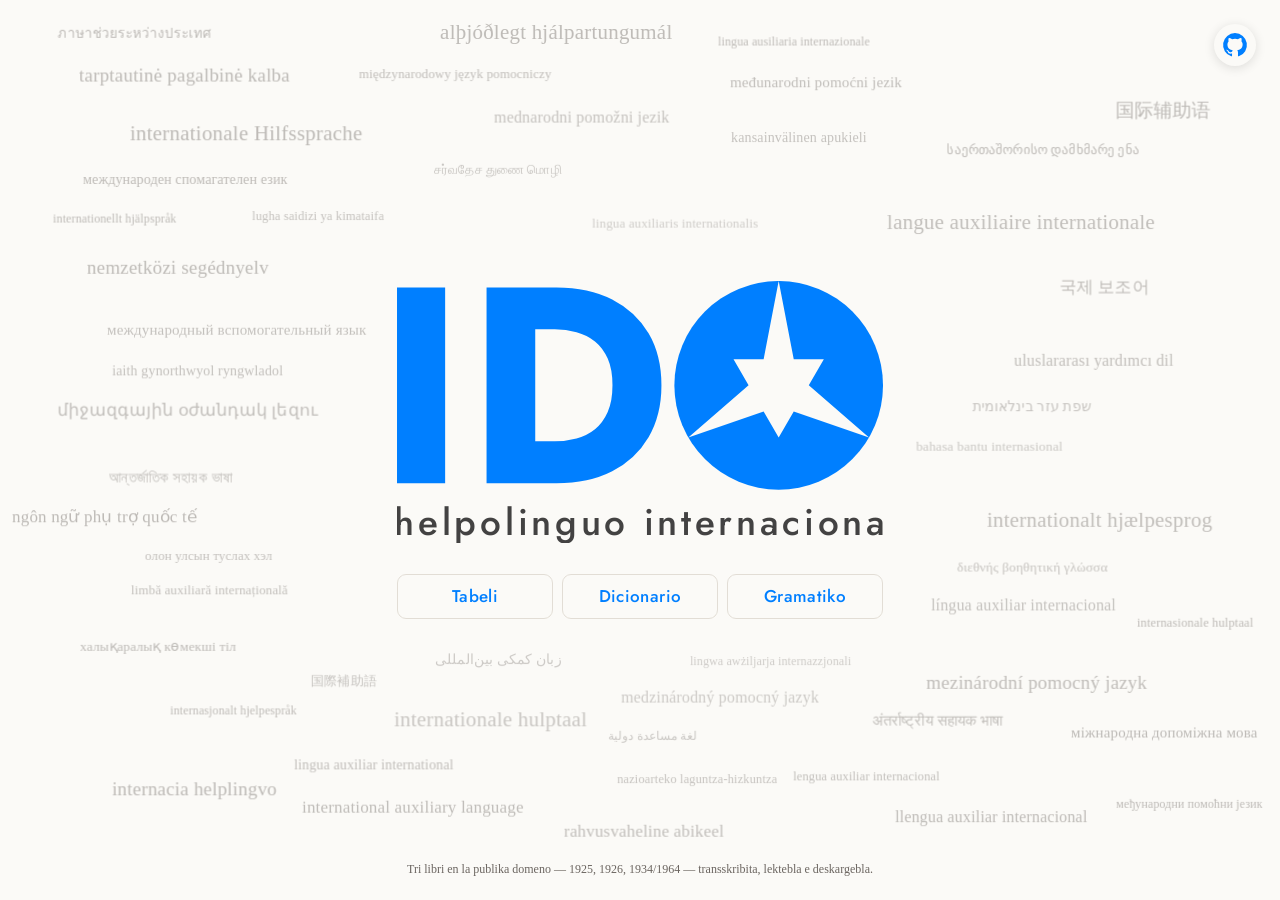
<file: index.html>
<!DOCTYPE html>
<html lang="io" class="intro">
<head>
<meta charset="utf-8">
<meta name="viewport" content="width=device-width,initial-scale=1,viewport-fit=cover">
<title>Ido — helpolinguo internaciona</title>
<meta name="description" content="Tri libri dil helpolinguo internaciona Ido, lektebla e deskargebla: la Delmas-Tabeli (1926), la Dicionario de la 10.000 radiki (1934/1964), la Kompleta Gramatiko Detaloza (1925).">
<link rel="icon" href="emblem.svg" type="image/svg+xml">
<link rel="apple-touch-icon" href="apple-touch-icon.png">

<!-- THE NAME. The title above is the one shown on the tab; the manifest and
     Apple's meta tag give the icon's name, which is shorter, because a name
     under an icon has room for two words at most. -->
<link rel="manifest" href="manifest.webmanifest">
<meta name="apple-mobile-web-app-title" content="Ido">
<meta name="apple-mobile-web-app-capable" content="yes">
<meta name="apple-mobile-web-app-status-bar-style" content="default">
<!-- THE STATUS BAR COLOUR. A browser keeps THE FIRST "theme-color" whose
     "media" matches. The unconditional one used to come first: it always
     matched, so the dark-theme one was never reached — hence a white bar in
     dark mode, in the Dock application. Both therefore now carry their own
     condition, and the light one comes first: a browser that ignored the
     "media" attribute would take that one, and light is the page's default. -->
<meta name="theme-color" media="(prefers-color-scheme:light)" content="#fbfaf7">
<meta name="theme-color" media="(prefers-color-scheme:dark)" content="#16161a">
<meta property="og:title" content="Ido — helpolinguo internaciona">
<meta property="og:description" content="Tri libri dil helpolinguo internaciona Ido: la Delmas-Tabeli, la Dicionario de la 10.000 radiki, la Kompleta Gramatiko Detaloza.">
<meta property="og:type" content="website">
<meta property="og:image" content="https://ido.help/og-image.png">
<meta property="og:url" content="https://ido.help/">

<!-- ===================================================================
     FOR THE MACHINES — what search engines and crawlers read.
     ===================================================================
     The "canonical" link fixes the reference address: the site also answers
     under its GitHub Pages hostname, and without this line an engine may
     treat the two as two sites and split between them whatever credit it
     grants to one.

     The link to /llms.txt announces the site map — where each text is, in
     what form, and AT WHAT WEIGHT. That last figure is the one that counts:
     it lets a reader choose before downloading.

     The JSON-LD block says what the site IS and what it holds: three books,
     their authors, their dates. An engine that understands it no longer has
     to guess from the prose. It carries two further things. THE FLAT FILES
     ARE DECLARED AS A DATASET, with the form of each: that is how a crawler
     finds the cheap versions without having read /llms.txt, and the
     description says in one line the thing models get wrong — the book is
     MONOLINGUAL, Ido defined in Ido. And a SearchAction gives the search in
     the form an engine reads; opensearch.xml, below, says the same to Safari
     alone, and the two name one address.

     THE WEIGHTS ARE NOT REPEATED HERE. This file is written by hand, and a
     figure written by hand goes stale the next time a book is rebuilt.
     /llms.txt is generated and measures them at every run, so the dataset
     points at it rather than restating it.

     The link to /opensearch.xml says THAT THE DOMAIN HAS A SEARCH, and at
     what address — /dicionario/?q=. Safari reads it on the first visit and
     files the site under Settings → Search → Manage Websites; macOS 26
     hands that list to Spotlight, where the site's name followed by Tab
     opens a field that searches the dictionary. It is declared here, on
     the home page, and nowhere else: Safari keeps ONE entry per domain,
     and the three books share this one.
     =================================================================== -->
<link rel="canonical" href="https://ido.help/">
<link rel="alternate" type="text/markdown" href="/llms.txt" title="Karto dil sito, por mashini">
<link rel="search" type="application/opensearchdescription+xml" href="/opensearch.xml" title="Ido">
<script type="application/ld+json">
{
 "@context": "https://schema.org",
 "@type": "WebSite",
 "name": "ido.help",
 "url": "https://ido.help/",
 "description": "Tri verki dil helpolinguo internaciona Ido, transskribita e serchebla, ofrata anke en formo lektebla da mashini.",
 "inLanguage": "io",
 "about": {
  "@type": "Language",
  "name": "Ido",
  "alternateName": "Linguo Internaciona di la Delegitaro"
 },
 "hasPart": [
  {
   "@type": "Book",
   "name": "Expliko-Libreto di la Delmas-Tabeli helpanta",
   "author": {
    "@type": "Person",
    "name": "J. Guignon"
   },
   "datePublished": "1926",
   "inLanguage": "io",
   "url": "https://ido.help/tabeli/"
  },
  {
   "@type": "Book",
   "name": "Dicionario de la 10.000 radiki di la linguo universala Ido",
   "author": {
    "@type": "Person",
    "name": "Marcelo Persiko (Marcel Pesch)"
   },
   "datePublished": "1934",
   "inLanguage": "io",
   "url": "https://ido.help/dicionario/"
  },
  {
   "@type": "Book",
   "name": "Kompleta Gramatiko Detaloza di la Linguo Internaciona Ido",
   "author": {
    "@type": "Person",
    "name": "L. de Beaufront"
   },
   "datePublished": "1925",
   "inLanguage": "io",
   "url": "https://ido.help/gramatiko/"
  },
  {
   "@type": "Dataset",
   "name": "Dicionario de la 10.000 radiki — machine-readable edition",
   "description": "The 9,473 articles as flat files. The dictionary is MONOLINGUAL: the headwords are Ido and so are the definitions. The languages named on an article are those the root is attested in, not translations of it.",
   "inLanguage": "io",
   "isAccessibleForFree": true,
   "license": "https://opensource.org/licenses/MIT",
   "url": "https://ido.help/llms.txt",
   "creator": {
    "@type": "Person",
    "name": "Marcelo Persiko (Marcel Pesch)"
   },
   "distribution": [
    {
     "@type": "DataDownload",
     "name": "vortlisto.md — headword and first sense, one line per article",
     "encodingFormat": "text/markdown",
     "contentUrl": "https://ido.help/dicionario/vortlisto.md"
    },
    {
     "@type": "DataDownload",
     "name": "dicionario.md — the complete articles",
     "encodingFormat": "text/markdown",
     "contentUrl": "https://ido.help/dicionario/dicionario.md"
    },
    {
     "@type": "DataDownload",
     "name": "dicionario.tsv — one line per article, tab-separated",
     "encodingFormat": "text/tab-separated-values",
     "contentUrl": "https://ido.help/dicionario/dicionario.tsv"
    },
    {
     "@type": "DataDownload",
     "name": "dicionario.json — the records, short keys",
     "encodingFormat": "application/json",
     "contentUrl": "https://ido.help/dicionario/dicionario.json"
    },
    {
     "@type": "DataDownload",
     "name": "dicionario.jsonl — one record per line, long keys",
     "encodingFormat": "application/x-ndjson",
     "contentUrl": "https://ido.help/dicionario/dicionario.jsonl"
    }
   ]
  }
 ],
 "license": "https://opensource.org/licenses/MIT",
 "isAccessibleForFree": true,
 "potentialAction": {
  "@type": "SearchAction",
  "target": {
   "@type": "EntryPoint",
   "urlTemplate": "https://ido.help/dicionario/?q={search_term_string}"
  },
  "query-input": "required name=search_term_string"
 }
}
</script>
<meta name="twitter:card" content="summary_large_image">

<link rel="preload" href="fonts/Jost-Medium.woff2" as="font" type="font/woff2" crossorigin>

<style>
/* =====================================================================
   THE DOOR PAGE — ido.help
   =====================================================================

   The page carries one thing only: the book's mark, its motto, and three
   doors. It DOES NOT SCROLL — not on a screen, not on a phone: everything
   is measured in viewport units (svh, vw) and bounded by "min()", so that
   the central block fits inside the SMALLEST height the browser can offer
   — the one where the address bar is deployed. It is "svh" and not "vh"
   that guarantees this on iOS.
   ===================================================================== */

/* --- The typefaces ----------------------------------------------------
   Jost* Bold and Medium, subset to the glyphs this page uses (5.7 kB each
   instead of 59). They are the ones on the Dicionario's cover: the free
   revival of Futura, under the SIL OFL — see fonts/OFL.txt. They are
   served by the site itself: no third-party request, hence no stall and
   no tracker. */
@font-face{font-family:Jost;font-style:normal;font-weight:500;font-display:swap;
 src:url(fonts/Jost-Medium.woff2) format("woff2")}
@font-face{font-family:Jost;font-style:normal;font-weight:700;font-display:swap;
 src:url(fonts/Jost-Bold.woff2) format("woff2")}

/* --- The colours ------------------------------------------------------
   The five tokens of the three reading pages (paper, ink, muted, rule)
   plus the book's AZURE, #007FFF — the colour named halfway between blue
   and cyan, the one on both boards and on the Dicionario's disc. In dark
   mode the azure lightens: laid on #16161a, #007FFF does not hold the
   contrast of small text. */
:root{
  /* The page paints itself in both themes: it may as well say so to the
     browser, which then matches its own surfaces — scrollbars, fields,
     and the chrome of the installed application. */
  color-scheme:light dark;

  --azure:#007FFF;
  --paper:#fbfaf7; --ink:#1a1a1a; --muted:#6b6560; --rule:#e2ddd5;
  --veil:rgba(0,127,255,.055);
}
@media (prefers-color-scheme:dark){:root{
  --azure:#4da3ff;
  --paper:#16161a; --ink:#e8e4de; --muted:#9a938c; --rule:#2c2c33;
  --veil:rgba(77,163,255,.07);
}}

*{box-sizing:border-box}
html,body{height:100%;margin:0;overflow:hidden;overscroll-behavior:none}
body{background:var(--paper);color:var(--ink);
 font:16px/1.55 "Iowan Old Style",Palatino,"Palatino Linotype",Georgia,serif;
 -webkit-text-size-adjust:100%}

/* The stage fills the whole viewport. "dvh" makes it follow the address
   bar as that retracts, so the block stays optically centred; the content
   itself is sized in "svh" and therefore fits the narrowest case. */
.stage{position:fixed;inset:0;height:100vh;height:100dvh;
 display:flex;flex-direction:column;align-items:center;justify-content:center;
 padding:16px;isolation:isolate}

/* =====================================================================
   1. THE SKY — "international auxiliary language" in sixty languages
   =====================================================================
   The words are placed by the script, never two overlapping, and none
   under the central block: the test is run on the REAL rectangles, which
   holds at any window size. They drift slowly, each at its own pace. The
   whole layer shifts a few pixels under the pointer — a parallax, not a
   movement. */
.sky{position:absolute;inset:0;z-index:0;pointer-events:none;overflow:hidden;
 transform:translate3d(var(--px,0px),var(--py,0px),0);
 transition:transform .6s cubic-bezier(.2,.7,.3,1)}
.word{position:absolute;white-space:nowrap;color:var(--muted);
 opacity:var(--op,.3);font-size:var(--sz,14px);letter-spacing:.01em;
 will-change:transform;transition:opacity .45s;
 animation:drift var(--dur,32s) ease-in-out var(--del,0s) infinite}
@keyframes drift{
  0%,100%{transform:translate(0,0)}
  25%{transform:translate(var(--dx),calc(var(--dy) * -1))}
  50%{transform:translate(calc(var(--dx) * -.6),var(--dy))}
  75%{transform:translate(var(--dx),calc(var(--dy) * .4))}
}
/* On a machine with a pointer, each word can be hovered and names its
   language. The layer therefore takes events back — but it alone: the
   central block sits above it (z-index), so the buttons stay reachable. */
@media (hover:hover) and (pointer:fine){
  .sky{pointer-events:auto}
  .word{cursor:help;transition:color .18s,opacity .45s}
  .word:hover{color:var(--azure);opacity:.95}
  .word::after{content:attr(data-lang);position:absolute;left:0;top:100%;
   font:600 10.5px/1.4 system-ui,sans-serif;letter-spacing:.08em;
   text-transform:uppercase;color:var(--azure);opacity:0;white-space:nowrap;
   transition:opacity .18s;pointer-events:none}
  .word:hover::after{opacity:.85}
}

/* HUSHED: a word the song's credits have to be read over — see the script.
   AFTER the hover block, and not before it: ":hover" weighs exactly what a
   second class does, and the later rule takes it. The word is out of reach
   as well as out of sight, so nothing can light it up again. */
.word.hushed{opacity:0;pointer-events:none}

/* =====================================================================
   2. THE MARK AND THE MOTTO
   =====================================================================
   A single measure governs the page: --width, the width of the logotype.
   The motto and the three doors align to it exactly. It is bounded by
   three values — the viewport width, its height, and an absolute maximum
   — and the smallest wins: the page therefore fits a phone held sideways
   as well as a large screen. */
.block{position:relative;z-index:2;
 --width:min(74vw,54svh,560px);
 width:var(--width);display:flex;flex-direction:column;align-items:center}
.mark{display:block;width:100%;margin:0;color:var(--azure);
 --star:var(--paper)}
.mark svg{display:block;width:100%;height:auto}
/* The star is invariant under a third of a turn: rotating it 120 degrees
   brings it back exactly onto itself. A click on the mark shows this.

   IT TURNS ABOUT THE CENTRE OF THE DISC, WHICH IS NOT THE CENTRE OF ITS
   OWN BOX. "center" put it there, and the rotation started 93 thousandths
   too high. The star's box is not centred on the disc because the figure
   is not: the long point at the top touches the circle, one radius from
   the centre, while the two long points at the bottom reach only half a
   radius down. The box is therefore 1.5 radii tall, and the centre of the
   disc falls one radius from the top — that is, at TWO THIRDS, exactly,
   not by approximation. Across the width the figure is symmetric, and the
   centre stays at one half. */
.mark .star{transform-box:fill-box;transform-origin:50% 66.6667%;
 transition:rotate 1s cubic-bezier(.34,1.2,.4,1),
            scale .5s cubic-bezier(.34,1.2,.4,1),opacity .35s}
.mark button{display:block;width:100%;padding:0;border:0;background:none;
 cursor:pointer;color:inherit;-webkit-tap-highlight-color:transparent}
.mark button:focus-visible{outline:2px solid var(--azure);outline-offset:6px;
 border-radius:4px}

/* --- THE O AS A PLAYER, BEHIND SEVEN CLICKS --------------------------
   Seven clicks on the mark inside seven seconds and the O stops being a
   letter: the star folds away, a ring takes the rim, and the disc becomes
   the play-and-pause button of one song — "La Skopo", Zamenhof's "La Vojo"
   in de Beaufront's Ido. The song done, the star comes back and turns
   again. The credits stand in the foot while it sounds.

   NO NEW COLOUR IS INTRODUCED. The ring and the two glyphs are the paper
   on the azure — which is exactly what the star already is: --star on
   currentColor. The track under the ring is that same paper at a quarter
   of its weight, the relation --rule bears to --ink on the page's own
   ground.

   THE RING IS NOT THE DOWNLOAD DISC'S PROPORTIONS, AND WAS. The corner
   opposite carries its ring at 20 of radius on a disc of 22, in a stroke
   of 2.4 — 91 and 11 hundredths of the radius. Transposed here that gave
   339 and 40 on a disc of 372.8, and a circumference of 2130.00: a
   satisfying number, and the wrong drawing. THE CORNER DISC CAN AFFORD A
   RING THAT CLOSE TO ITS EDGE BECAUSE IT IS DRAWN ON THE PAPER — what lies
   outside the ring there is the page. Here the disc is filled azure, so
   what lies outside is a BAND, and at 13.8 units it read as a halo, an
   accident of rendering rather than a figure.

   The ring came in to 313, where the band is 39.8 against a stroke of 40:
   the band is the ring's own weight, which is a rule and not a leftover.
   Its circumference, 2*pi*313, is 1966.50 to within half a hundredth, and
   that number is the unit of the dash offset, as 125.66 is on the corner.

   AND IT TURNS ABOUT THE DISC, WHICH IS NOT THE MIDDLE OF THE VIEWBOX.
   The quarter turn backwards — which starts the sweep at the top and sends
   it clockwise — is written as an SVG attribute, "rotate(-90 1438 350)",
   and not in CSS: "transform-origin:50% 50%" resolves against the viewBox,
   whose middle falls at x = 942.4, five hundred units to the left of the
   disc. The corner discs can afford the CSS form because their circle IS
   at the middle of their box. This one is not — the same trap the star's
   own origin fell into, one paragraph above. */
.player{opacity:0;transition:opacity .35s}
.mark.player-on .player{opacity:1}
.song-track,.song-progress{fill:none;stroke:var(--star,#fbfaf7);stroke-width:40}
.song-track{stroke-opacity:.26}
.song-progress{stroke-linecap:round;
 stroke-dasharray:1966.5;stroke-dashoffset:1966.5}

/* The two glyphs stand in one box, 270 across by 312 down — the pause
   centred on the disc, the triangle NOT: A TRIANGLE IS CENTRED ON ITS
   CENTROID, and its box is not. (2*1348 + 1618) / 3 = 1438 exactly, and
   (194 + 506 + 350) / 3 = 350. The triangle is equilateral to two tenths
   of a unit — 270 across for 312 of side — which is 6 hundredths of a
   pixel at the widest the mark is ever drawn. */
.g-play,.g-pause{fill:var(--star,#fbfaf7);opacity:0;scale:.55;
 transform-box:fill-box;transform-origin:center;
 transition:opacity .22s,scale .22s cubic-bezier(.34,1.2,.4,1)}
.mark.player-on .g-play{opacity:1;scale:1}
.mark.player-on.singing .g-play{opacity:0;scale:.55}
.mark.player-on.singing .g-pause{opacity:1;scale:1}
/* The star goes where the glyph comes from: it shrinks into the centre of
   the disc, about the same origin it turns about. */
.mark.player-on .star{opacity:0;scale:.25}

/* The motto is exactly as wide as the logotype: the text sits in an SVG of
   the same box, with "textLength", and it is the letter-spacing that
   stretches — not the letterforms. The agreement is therefore exact at any
   size, and does not depend on which font ended up loading. */
.motto{display:block;width:100%;margin:clamp(10px,1.8svh,20px) 0 0}
.motto svg{display:block;width:100%;height:auto}

/* =====================================================================
   3. THE THREE DOORS
   ===================================================================== */
.doors{display:flex;gap:9px;width:100%;margin-top:clamp(16px,3.4svh,34px)}
.door{flex:1 1 0;min-width:0;
 display:flex;align-items:center;justify-content:center;
 padding:clamp(9px,1.5svh,13px) 6px;
 border:1px solid var(--rule);border-radius:9px;background:var(--paper);
 color:var(--azure);text-decoration:none;
 font:500 clamp(13px,1.65vh + .8vw,17px)/1 Jost,system-ui,sans-serif;
 letter-spacing:.02em;white-space:nowrap;
 transition:background .16s,border-color .16s,color .16s,transform .16s}
.door:hover{background:var(--azure);border-color:var(--azure);color:var(--paper);
 transform:translateY(-2px)}
.door:active{transform:translateY(0)}
.door:focus-visible{outline:2px solid var(--azure);outline-offset:3px}
/* On a phone held upright, three words side by side become unreadable well
   before they run out of room: they then stack, still at the width of the
   logotype. */
@media (max-width:430px) and (orientation:portrait){
  .doors{flex-direction:column;gap:8px}
}

/* =====================================================================
   3b. THE WORDS, WHILE THEY ARE SUNG
   =====================================================================
   A window under the doors, and a reel of the whole poem behind it. The
   line being sung is at the middle, in the ink and in bold; the rest fall
   away from it — blurred and faded in proportion to their distance, which
   is what "--d" carries, set on each line by the script.

   THE PANEL IS OUT OF THE BLOCK'S FLOW. "position:absolute; top:100%" hangs
   it under the doors without adding a pixel to the block's height, so the
   mark stays exactly where it was and the page does not lurch when the song
   starts. The sky takes its reserve from the block's rectangle, which an
   absolutely placed child does not enter — the resting page is untouched.

   ITS HEIGHT IS MEASURED, NOT DECLARED. The room between the doors and the
   foot is 94 px at 320 by 568 and 359 px at 820 by 1180, and no pair of
   media queries recovers that from width and height: it is a subtraction,
   and the script does it. Below three lines' worth the panel stands down
   altogether and the credits go back to the foot, where they were. */
.lyrics{
  position:absolute; top:100%; left:0; right:0;
  height:var(--reel-h,0px); margin-top:var(--reel-gap,14px);
  overflow:hidden; pointer-events:none;
  opacity:0; transition:opacity .5s;
  /* The reel does not stop at an edge, it dissolves at one. */
  -webkit-mask-image:linear-gradient(transparent,#000 26%,#000 74%,transparent);
          mask-image:linear-gradient(transparent,#000 26%,#000 74%,transparent);
}
body.song-on .lyrics{opacity:1}
.reel{position:absolute; left:0; right:0; top:0;
  transition:transform .55s cubic-bezier(.3,.8,.3,1)}

/* THE LINE'S OWN DISTANCE FROM THE ONE BEING SUNG, and everything else
   follows from it in a calc: the blur grows by eight tenths of a pixel a
   step and stops at four, the opacity falls as 1/(1 + 1.7 d). A curve, and
   not a ladder of classes — one number changes per line. */
.line{
  margin:0; text-align:center; text-wrap:balance;
  font-size:var(--reel-fs,14px); line-height:1.6;
  color:var(--muted);
  filter:blur(calc(min(var(--d,3),4) * .8px));
  opacity:calc(1 / (1 + var(--d,3) * 1.7));
  transition:filter .45s, opacity .45s, color .45s;
}
/* BOLD MUST NOT RELAY THE LINE OUT. A line that wraps in two when it is set
   bold would push everything under it down by a line, and the reel would
   jump under a reader's eye at the very moment it is being read. Every line
   is therefore measured BOLD once — see the script — and keeps that height
   for good, in a "min-height" it never gives back. */
.reel.measuring .line{font-weight:700}
.line.now{color:var(--ink); font-weight:700; filter:none; opacity:1}
.line.stanza{margin-top:.8em}
.line.credit{font-size:.88em; font-style:italic}

/* =====================================================================
   4. THE FOOT
   ===================================================================== */
.foot{position:absolute;left:0;right:0;bottom:max(10px,env(safe-area-inset-bottom));
 z-index:2;text-align:center;color:var(--muted);font-size:12px;line-height:1.5;
 padding:0 16px}
@media (max-height:430px){.foot{display:none}}

/* THE FOOT SAYS TWO THINGS, NEVER BOTH: the three books at rest, and the
   song's credits while it sounds. The second is taken out of the flow and
   hung on the foot's own bottom edge — the foot being anchored there, the
   credits grow UPWARDS and the resting layout does not move by a pixel.

   IT IS LAID OUT ALL THE SAME. "visibility:hidden" and not "display:none",
   for two reasons. Hidden this way the credits are out of the accessible
   tree, which mere opacity would not do — hence the visibility is switched
   as well, at the END of the fade out and the START of the fade in. And
   they still have a rectangle, which is what the script asks them for, at
   the moment the player opens, to know which words of the sky it has to
   hush; see "hush" below.

   THE PADDING IS REPEATED HERE, AND HAS TO BE. It was left off on the
   ground that "an absolutely placed child is laid against the PADDING box
   of its containing block" — which is true, and says the opposite of what
   was drawn from it: the padding box CONTAINS the padding, so "left:0" is
   the foot's outer edge and not the inside of its 16 px. MEASURED, at
   320 px of window: the credits ran 46 to 274 where the foot's own line
   ran 62 to 258. */
.credits{position:absolute;left:0;right:0;bottom:0;padding:0 16px;
 opacity:0;visibility:hidden;transition:opacity .45s,visibility 0s .45s}
.foot-line{transition:opacity .45s}
/* "no-reel" AND NOT MERELY "song-on". The credits ride at the end of the
   reel now, the way a karaoke roll ends on them, and the foot keeps its
   own line while the poem is on screen. They come back to the foot only
   where the reel stood down for want of room — the script sets the class —
   so a small window loses the poem but never the attribution. */
body.song-on.no-reel .foot-line{opacity:0}
body.song-on.no-reel .credits{opacity:1;visibility:visible;transition:opacity .45s}
/* AND THE BOTTOM-LEFT CORNER IS TAKEN. The download disc sits 24 px from
   the left edge and is 38 px across below 560 px of width: it reaches 62
   px in, and it paints ABOVE the foot — z-index 12 against 2. MEASURED at
   320 px of window: the longest line, "Akompano por koro da Félicien Menu
   de Ménil", is 230 px and begins at 54. It is on the disc by 8 px.

   SMALLER TYPE WAS TRIED FIRST, AND DOES NOT REACH: at 11 px that line is
   211 px and still begins at 54.4. It had looked as though a point would
   do it, on a reading of 198.6 px — WHICH WAS THE WIDTH OF A LINE ALREADY
   WRAPPED by the narrower box it was measured in. A measurement of the
   remedy, taken for a measurement of the fault. No reading size clears the
   disc with the whole line.

   So the box is inset to where the disc ends, on both sides, and the text
   stays centred under a centred page. Below 354 px of window that line no
   longer fits and wraps in two — six lines instead of five, at 320. Above
   400 nothing is needed: the line is centred far enough right of the disc
   of its own accord. */
@media (max-width:400px){.credits{padding:0 62px}}

/* AND THERE IS A WINDOW TOO SHORT FOR THEM. Three lines more than the
   foot's own text is height taken out of a page that does not scroll, and
   on a narrow one the three doors are stacked as well. MEASURED, with the
   credits up: at 430 by 540 they reach to 15 px of the block, at 430 by
   500 to 1, and at 320 by 560 — where the long line has wrapped and they
   are six lines — to 2. They are dropped there, and the foot keeps its
   usual line: the song plays all the same, and the credits are in the
   page's source, in the README, and in the file's own tags. It is the rule
   that already hides the whole foot below 430 px of height, one notch
   earlier, and the second threshold is where the wrapping begins. */
@media (max-height:540px) and (max-width:430px){
  .credits{display:none}
  body.song-on .foot-line{opacity:1}
}
@media (max-height:580px) and (max-width:355px){
  .credits{display:none}
  body.song-on .foot-line{opacity:1}
}

/* =====================================================================
   THE TWO CORNER DISCS
   =====================================================================
   The page carries a global action in each of two opposite corners, and
   both wear the same disc: 42 px, 38 below 560 px of width, 24 px from
   both edges. It is the measure of the back button on the three books —
   see shared.css. The corner carries the same thing everywhere on the
   site, and the eye does not have to learn it twice.

   BOTTOM LEFT, the download. TOP RIGHT, the source code. Neither carries
   a word: the site addresses every language, and a label in Ido would say
   nothing to a reader who does not read Ido. The accessible names, and the
   labels that appear on hover, do stay in Ido — they are the interface,
   and the interface is in Ido throughout.
   ===================================================================== */
.corner{
  --margin:24px; --size:42px;
  position:fixed; z-index:12;
  width:var(--size); height:var(--size);
  padding:0; border:0; border-radius:50%;
  background:var(--paper);
  box-shadow:0 2px 11px rgba(0,0,0,.12);
  -webkit-tap-highlight-color:transparent;
  /* ITS OWN LAYER. WebKit does not reposition fixed elements continuously
     during scroll inertia. A 3D transform, even a null one, forces a
     composited layer the engine knows how to move separately. The hover
     transform must be 3D as well, or it undoes the promotion. */
  transform:translate3d(0,0,0);
  transition:box-shadow .16s, transform .16s;
}
.corner:hover{transform:translate3d(0,-2px,0);box-shadow:0 5px 16px rgba(0,0,0,.18)}
.corner:active{transform:translate3d(0,0,0)}
.corner:focus-visible{outline:2px solid var(--azure);outline-offset:5px}
@media (prefers-color-scheme:dark){
  .corner{box-shadow:0 2px 11px rgba(0,0,0,.5)}
  .corner:hover{box-shadow:0 5px 16px rgba(0,0,0,.62)}
}
@media (max-width:560px){.corner{--size:38px}}
.corner svg{display:block;width:100%;height:100%}

/* --- The download disc, bottom left ---------------------------------
   NO WORD, an icon and a ring that goes round during the fetch: an arrow,
   then a tick, then a bin. */
.download{
  left:max(var(--margin), env(safe-area-inset-left));
  bottom:max(var(--margin), env(safe-area-inset-bottom));
  top:calc(100svh - var(--size) - max(var(--margin), env(safe-area-inset-bottom)));
  cursor:pointer;
}
.download circle{fill:none;stroke-width:2.4}
.ring-track{stroke:var(--rule)}
/* The ring starts at the top and runs clockwise: hence the quarter turn
   backwards. Its circumference is 2*pi*20 = 125.66, and that number is the
   unit of the dash offset. */
.ring-progress{stroke:var(--azure);stroke-linecap:round;
  stroke-dasharray:125.66; stroke-dashoffset:125.66;
  transform:rotate(-90deg); transform-origin:50% 50%;
  transition:stroke-dashoffset .3s ease-out}
.glyph path{fill:none;stroke:var(--muted);stroke-width:2;
  stroke-linecap:round;stroke-linejoin:round;transition:stroke .16s}
.download:hover .glyph path{stroke:var(--azure)}
/* Only one of the three glyphs shows at a time. */
.g-check,.g-bin{display:none}
.download.ready .g-arrow{display:none}
.download.ready .g-check{display:block}
.download.ready .glyph path{stroke:var(--azure)}
.download.ready .ring-progress{stroke-dashoffset:0}
.download.confirming .g-arrow,.download.confirming .g-check{display:none}
.download.confirming .g-bin{display:block}
.download.confirming .glyph path{stroke:var(--warn,#b4552d)}
.download.confirming .ring-progress{stroke:var(--warn,#b4552d)}

/* The count, to the right of the disc and only during the fetch: "23 MB"
   reads everywhere, which a sentence does not. */
.count{position:absolute; left:calc(var(--size) + 11px); top:50%;
  transform:translateY(-50%); white-space:nowrap;
  font:600 12px/1 system-ui,sans-serif; letter-spacing:.03em;
  color:var(--muted); opacity:0; pointer-events:none; transition:opacity .2s}
.download.running .count{opacity:1}
@media (max-width:380px){.count{display:none}}

/* --- The source disc, top right -------------------------------------
   The same disc, in the opposite corner. THE FLOURISH IS A RHYME: on
   hover, a thin azure ring draws itself all the way round, clockwise, in
   exactly the stroke of the progress ring on the download disc opposite.
   The one corner measures a fetch, the other merely answers a glance —
   but the eye recognises the same gesture, and the two corners read as
   one pair rather than as two ornaments.

   The mark itself is GitHub's own octicon, laid in the site's azure at the
   centre of the same 44-unit box, so that ring and mark share a
   coordinate system and no number has to be repeated. */
.source{
  right:max(var(--margin), env(safe-area-inset-right));
  top:max(var(--margin), env(safe-area-inset-top));
  color:var(--azure);
}
.source .octicon{fill:currentColor}
.source .halo{
  fill:none; stroke:var(--azure); stroke-width:2.4; stroke-linecap:round;
  /* Same circumference as the progress ring — 2*pi*20 — and the same
     quarter turn backwards, so that the sweep starts at the top. */
  stroke-dasharray:125.66; stroke-dashoffset:125.66;
  transform:rotate(-90deg); transform-origin:50% 50%;
  transition:stroke-dashoffset .55s cubic-bezier(.3,.8,.3,1);
}
.source:hover .halo,
.source:focus-visible .halo{stroke-dashoffset:0}
/* The label, on hover only, and only where there is a real pointer. It is
   the twin of the one on the back button of the three books — same type,
   same azure ground — but hung on the other side. */
@media (hover:hover) and (pointer:fine){
  .source::after{
    content:"Kodexo";
    position:absolute; right:calc(var(--size) + 10px); top:50%;
    transform:translateY(-50%) translateX(6px);
    font:600 12px/1 system-ui,sans-serif; letter-spacing:.06em;
    color:var(--paper); background:var(--azure);
    padding:6px 9px; border-radius:6px;
    opacity:0; pointer-events:none; white-space:nowrap;
    transition:opacity .16s, transform .16s;
  }
  .source:hover::after{opacity:1; transform:translateY(-50%) translateX(0)}
  /* THE LABEL MUST NOT COUNT IN THE LINK'S NAME. The link is already named
     in Ido by its aria-label; the browser appends the pseudo-element's
     content, and the name became "La kodexo … Kodexo". The
     "content / alt-text" syntax gives the pseudo-element an empty
     alternative: it is seen, it is no longer spoken. It sits under a guard,
     because a browser that does not know the syntax would drop the whole
     declaration — and the label would not appear at all. */
  @supports (content:"a" / "b"){
    .source::after{content:"Kodexo" / ""}
  }
}

/* =====================================================================
   5. THE ENTRANCE — the wheel arrives, and lays down the letters
   =====================================================================
   On load, only the disc is visible at first: it comes in from the left,
   ROLLING, and the two letters are drawn as it passes them. Then the
   motto, the doors and the foot rise by one notch.

   THE DISTANCE IS NOT CHOSEN BY EYE. A rolling wheel turns through an
   angle proportional to the distance covered: a 120-degree turn is exactly
   one radius times 2*pi/3, that is 780.76 thousandths of an em. The
   journey is TWO such turns — 1561.52 — which has two happy consequences:

     1. the star being invariant under a third of a turn, it arrives in its
        canonical position with no correction whatsoever;
     2. at the start, the right edge of the disc falls at 249.3, and the
        ink of the I ends at 246: the disc covers the I exactly, no more
        and no less.

   The roll is therefore true, not mimed — and it is the same figure that a
   click then turns, by a third of a turn in its turn. */

/* The disc overflows the drawing's box while it comes in; the viewport
   crops it, since the stage does not scroll. */
.intro .mark svg{overflow:visible}

.intro .o-group{
  /* The group's box IS the disc's — the star is inscribed in it — so its
     middle is the centre of the disc, and it is about that centre that the
     wheel turns. */
  transform-box:fill-box; transform-origin:center;
  animation:roll 1.55s cubic-bezier(.42,.02,.22,1) both;
}
@keyframes roll{
  from{transform:translateX(-1561.52px) rotate(-240deg)}
  to  {transform:translateX(0) rotate(0deg)}
}

/* THE LETTERS ARE NOT ANIMATED: A CURTAIN UNCOVERS THEM. They were at
   first each clipped by their own animation, with their own delay — and
   the vertical cut came away from the disc, which had already rolled
   further. One saw the edge of the animation instead of seeing the wheel
   lay the letters down.

   The curtain is a rectangle the colour of the paper, laid OVER the
   letters and UNDER the disc, whose left edge follows the centre of the
   disc exactly: same duration, same delay, same easing curve, and a
   translation that is the SAME function of time. The two can therefore no
   longer fall out of step — this is not a setting, it is an identity.

   AND THE CUT IS INVISIBLE, because the disc is taller than the letters:
   its diameter is 745.6 against 700 of cap height. At the top of the
   capitals, where the disc is narrowest, it still extends 128.3
   thousandths either side of its centre. The curtain's edge, which passes
   through that centre, is therefore covered over the whole height at which
   it is painted.

   The curtain is confined to the box of the letters' ink: it erases itself
   as soon as it leaves that box, at the end of the roll as at rest. */
.intro .curtain{animation:sweep 1.55s cubic-bezier(.42,.02,.22,1) both}
@keyframes sweep{
  from{transform:translateX(-1561.52px)}
  to  {transform:translateX(0)}
}
.curtain{fill:var(--paper)}

/* The rest of the page rises by one notch, once the mark is laid down. */
.intro .motto{animation:rise .55s ease-out 1.02s both}
.intro .doors{animation:rise .55s ease-out 1.16s both}
.intro .foot {animation:rise .55s ease-out 1.30s both}
.intro .download{animation:fade-in .55s ease-out 1.42s both}
.intro .source  {animation:fade-in .55s ease-out 1.42s both}
@keyframes rise{from{opacity:0; transform:translateY(8px)} to{opacity:1; transform:none}}

/* The sky rises on its own, more slowly: it must not compete with the
   wheel for attention. Only its opacity is animated — its transform is
   already spoken for by the parallax. */
.intro .sky{animation:fade-in 1.2s ease-out .55s both}
@keyframes fade-in{from{opacity:0} to{opacity:1}}

@media (prefers-reduced-motion:reduce){
  .word{animation:none}
  /* The whole entrance falls away: the page paints itself in its final
     state. */
  .intro .o-group,.intro .curtain,.intro .motto,
  .intro .doors,.intro .foot,.intro .sky,
  .intro .download,.intro .source{animation:none}
  .source .halo{transition:none}
  .sky{transition:none}
  .mark .star{transition:none}
  .door{transition:background .16s,color .16s}
  /* The player appears and goes without ceremony. THE RING IS NOT TOUCHED:
     it is not an ornament but the reading of where the song has got to,
     and a reader who has asked for less movement has not asked for less
     information. */
  .player,.g-play,.g-pause,.foot-line,.credits{transition:none}
  /* The reel still follows the song — WHERE THE WORDS ARE IS NOT AN
     ORNAMENT — but it arrives instead of travelling, and the focus changes
     without a fade. */
  .lyrics,.reel,.line{transition:none}
}
</style>
</head>
<body>

<div class="stage">
  <div class="sky" id="sky" aria-hidden="true"></div>

  <div class="block">
    <h1 class="mark">
      <button type="button" id="spin" aria-label="Ido">
        <svg viewBox="74 -22.79 1736.76 745.57" role="img" aria-hidden="true" focusable="false">
          <defs>
          <!-- The box of the two letters' ink — x from 74 to 1019, y from 0
               to 700 — WIDENED BY THREE THOUSANDTHS on all four sides.
               Without that margin the curtain's edge fell exactly on the
               letters' edge, and the two antialiasings did not quite
               overlap: a one-pixel azure line was left on the baseline. The
               curtain being the colour of the paper, its own edges are
               invisible.
               The margin compromises nothing: at y = -3 as at y = 703, the
               disc still extends 119.9 thousandths either side of its
               centre, and so always covers the curtain's edge.
               The curtain is confined here, and disappears of itself when
               it leaves — at the end of the roll, and at rest. -->
          <clipPath id="letter-box" clipPathUnits="userSpaceOnUse">
            <rect x="71" y="-3" width="951" height="706"/>
          </clipPath>
          </defs>
          <g transform="translate(0,700) scale(1,-1)" fill="currentColor">
          <path class="letter letter-I" transform="translate(0,0)" d="M74.0 700.0V0.0H246.0V700.0Z"/>
          <path class="letter letter-D" transform="translate(320,0)" d="M74.0 700.0V0.0H248.0V700.0ZM324.0 0.0Q439.0 0.0 523.0 43.0Q607.0 86.0 653.0 164.5Q699.0 243.0 699.0 350.0Q699.0 458.0 653.0 536.0Q607.0 614.0 523.0 657.0Q439.0 700.0 324.0 700.0H186.0V550.0H318.0Q358.0 550.0 395.5 540.0Q433.0 530.0 461.5 507.0Q490.0 484.0 507.0 445.5Q524.0 407.0 524.0 350.0Q524.0 293.0 507.0 254.5Q490.0 216.0 461.5 193.0Q433.0 170.0 395.5 160.0Q358.0 150.0 318.0 150.0H186.0V0.0Z"/>
          </g>
          <g clip-path="url(#letter-box)">
            <rect class="curtain" x="1438" y="-3" width="1500" height="706"/>
          </g>
          <g class="o-group">
          <circle cx="1438.0" cy="350.0" r="372.8" fill="currentColor"/>
          <polygon class="star" points="1438.0,-22.8 1384.2,256.8 1276.6,256.8 1330.4,350.0 1115.1,536.4 1384.2,443.2 1438.0,536.4 1491.8,443.2 1760.8,536.4 1545.6,350.0 1599.4,256.8 1491.8,256.8" fill="var(--star,#fbfaf7)"/>
          <!-- THE PLAYER, BEHIND SEVEN CLICKS. Drawn always, shown never,
               until the seventh click inside seven seconds; see the style
               above for the numbers, and the script below for the count.

               EVERYTHING HERE IS INSCRIBED IN THE DISC, and that is not a
               nicety: the entrance rolls this group about the middle of
               its own box, which is the disc's box only for as long as
               nothing sticks out of the disc. The ring's geometry is a
               circle of 313 — the stroke, which reaches 333, does not
               count towards a fill box — and the two glyphs reach 206 at
               their furthest corner, against the 372.8 of the rim. -->
          <g class="player">
            <circle class="song-track" cx="1438.0" cy="350.0" r="313"/>
            <circle class="song-progress" id="song-ring" cx="1438.0" cy="350.0" r="313"
                    transform="rotate(-90 1438 350)"/>
            <polygon class="g-play" points="1348,194 1348,506 1618,350"/>
            <g class="g-pause">
              <rect x="1303" y="194" width="96" height="312"/>
              <rect x="1477" y="194" width="96" height="312"/>
            </g>
          </g>
          </g>
        </svg>
      </button>
    </h1>

    <p class="motto">
      <svg viewBox="0 32 1736.76 132" role="img" aria-label="helpolinguo internaciona">
        <text x="-9.11" y="135" textLength="1753.39" lengthAdjust="spacing"
              font-family="Jost, system-ui, sans-serif" font-weight="500"
              font-size="132" fill="var(--ink)" opacity=".82"
              aria-hidden="true">helpolinguo internaciona</text>
      </svg>
    </p>

    <nav class="doors" aria-label="La tri libri">
      <a class="door" href="/tabeli/">Tabeli</a>
      <a class="door" href="/dicionario/">Dicionario</a>
      <a class="door" href="/gramatiko/">Gramatiko</a>
    </nav>

    <!-- THE WORDS, WHILE THEY ARE SUNG. The whole poem stands in the page,
         in order, and the panel is a WINDOW ON IT: the reel is moved so the
         line being sung sits at the middle, and the rest are put out of
         focus in proportion to their distance from it. Nothing is written
         or removed as the song runs, and there is no live region — a reader
         who cannot see the focus, or does not want it, has the poem here
         all the same, which is why this is real text and carries no
         "aria-hidden".

         "data-t" IS THE SECOND AT WHICH EACH LINE BEGINS, and it is the
         weakest number on this page. WHAT IT WILL NOT GIVE UP IS WHICH LINE
         IS WHICH: the accompaniment is a CHOIR, so the lead is neither the
         only harmonic thing nor the only thing in the centre of the image,
         and every reading that separates a voice from a band fails on a
         voice inside a choir. See § 15 of docs/journal.md for what was
         tried.

         THESE ARE TAPPED, NOT ESTIMATED. Every one of the 32 sung lines
         was struck by hand against the recording with tools/tap.html, which
         is why no two gaps here are the same: they run from 4.02 s to
         5.54 s, and a poem in a strict metre is still not sung in one.
         THREE SEEDINGS BEFORE THIS WERE ESTIMATES AND ALL THREE WERE WRONG
         — evenly spaced with no break; a 6.40 s interlude after every
         stanza; then one break of 11.0 s in the middle. The last of those
         had the shape right and every boundary about FIVE SECONDS LATE:

             the singing starts        27.1 estimated, 23.22 tapped
             the break begins         108.2 estimated, ~103.5 tapped
             the break ends           119.2 estimated, 114.48 tapped
             the singing ends         200.5 estimated, ~198.9 tapped

         The lag is the measurement's own: a two-second smoothing window and
         a run-length threshold both delay the moment a quiet stretch is
         declared to have begun, and the error is largest where the quiet
         starts and smallest where it ends. See § 16 of docs/journal.md.

         WHAT THE ESTIMATE HAD RIGHT was the shape — one break, in the
         middle, and none between the other stanzas. Tapped, it is 16.02 s
         from the last line of the second stanza to the first of the third,
         against 4.02 s and 5.14 s for the gaps either side of it.

         THE FIVE CREDITS ARE NOT TAPPED. They were skipped in the tapping,
         so the tool carried the average rate on past the end of the file
         and put the last one at 221.00 s IN A SONG THAT STOPS AT 216.40 —
         a line that could never be reached. They are placed in the tag
         instead, between the last word sung and the end. tools/tap.html
         will not do that again; it now clamps to the duration and says so.

         THE PANEL HANGS BELOW THE BLOCK AND IS OUT OF ITS FLOW —
         "position:absolute; top:100%" — so the mark, the motto and the
         doors do not move by a pixel when the song starts, and the sky,
         which reserves its room from the block's rectangle, does not see it
         at all. -->
    <div class="lyrics" id="lyrics">
      <div class="reel" id="reel">
        <p class="line" data-t="23.22">Tra densa tenebro, lumizas nin stelo</p>
        <p class="line" data-t="28.55">Ad olqua konstante ni fidas.</p>
        <p class="line" data-t="34.09">Per lua brilado en nigra cielo,</p>
        <p class="line" data-t="39.15">La skopon montrata ni vidas.</p>
        <p class="line" data-t="44.6">E nule ni timas la nokto-fantomi,</p>
        <p class="line" data-t="49.71">La stroki dil fato, la moki dil homi,</p>
        <p class="line" data-t="54.62">Nam rekta, sentrompa, justege trasita,</p>
        <p class="line" data-t="59.86">La voyo da ni selektita.</p>
        <p class="line stanza" data-t="65.31">Ni semas obstine, nultempe tedesas,</p>
        <p class="line" data-t="70.3">Al tempi futura pensante,</p>
        <p class="line" data-t="75.73">Mil grani perisas, dek mili perdesas;</p>
        <p class="line" data-t="80.41">Ni plugas e semas konstante.</p>
        <p class="line" data-t="85.23">&laquo;&#8239;Ha finez!&#8239;&raquo; klamachas la homi kun moko</p>
        <p class="line" data-t="89.54">&laquo;&#8239;No, durez, avancez!&#8239;&raquo; adjuras nin voko;</p>
        <p class="line" data-t="94.44">La nevi per benedikado vi pagos,</p>
        <p class="line" data-t="98.46">Se kun persevero vi agos.</p>
        <p class="line stanza" data-t="114.48">Dum longa sukusi dil vintro-tempesti,</p>
        <p class="line" data-t="119.62">Ul branchi frapita ruptesas.</p>
        <p class="line" data-t="125.13">L&rsquo;arboro ne mortis, e balde nov testi</p>
        <p class="line" data-t="130.14">Pri lua vigoro trovesas.</p>
        <p class="line" data-t="135.68">Certege permanos la brav idistaro:</p>
        <p class="line" data-t="140.58">Lun ya ne faligos mult enemikaro.</p>
        <p class="line" data-t="145.96">Plenfide lu marchas, ardore flamoza,</p>
        <p class="line" data-t="150.97">Al skopo brilante lumoza.</p>
        <p class="line stanza" data-t="156.44">Kuraje, persiste, ne deviacante,</p>
        <p class="line" data-t="161.68">Ni sequez la voyo montrita!</p>
        <p class="line" data-t="167">Mem singla guteti, sencese falante,</p>
        <p class="line" data-t="172.34">Perforas la petro granita.</p>
        <p class="line" data-t="177.75">L&rsquo;espero, l&rsquo;obstino e la konstanteso,</p>
        <p class="line" data-t="182.75">Yen bela tri forci, di qui l&rsquo;efikado,</p>
        <p class="line" data-t="188.12">Tra multa labori e persekuteso,</p>
        <p class="line" data-t="193.53">Nin duktos a la triumfado.</p>
        <p class="line credit" data-t="199">Poemo &laquo;&#8239;La Vojo&#8239;&raquo; da L. L. Zamenhof</p>
        <p class="line credit" data-t="202.4">Tradukuro &laquo;&#8239;La Skopo&#8239;&raquo; da L. de Beaufront</p>
        <p class="line credit" data-t="205.8">Melodio da Ren&eacute; Deshays</p>
        <p class="line credit" data-t="209.2">Akompano por koro da F&eacute;licien Menu de M&eacute;nil</p>
        <p class="line credit" data-t="212.6">Enrejistruro da Lucas Costa, per SUNO</p>
      </div>
    </div>
  </div>

  <p class="foot">
    <span class="foot-line">
      Tri libri en la publika domeno &mdash; 1925, 1926, 1934/1964 &mdash;
      transskribita, lektebla e deskargebla.
    </span>
    <!-- The credits of the song behind the seven clicks. They stand in
         the foot's place while it sounds, and they are in Ido, like
         everything on this page a visitor can read. -->
    <span class="credits">
      Poemo &laquo;&#8239;La Vojo&#8239;&raquo; da L. L. Zamenhof<br>
      Tradukuro &laquo;&#8239;La Skopo&#8239;&raquo; da L. de Beaufront<br>
      Melodio da Ren&eacute; Deshays<br>
      Akompano por koro da F&eacute;licien Menu de M&eacute;nil<br>
      Enrejistruro da Lucas Costa, per SUNO
    </span>
  </p>

  <!-- THE DOWNLOAD DISC. On the door page it occupies the place the back
       button occupies on the three books: same corner, same size, same
       inset — the corner carries "the global action", which is going back
       when reading, and downloading when standing at the door.
       No word: an icon, and a ring that goes round. -->
  <button type="button" class="corner download" id="download" hidden
          aria-label="Deskargar la tota sitio por senreta lekto">
    <svg viewBox="0 0 44 44" aria-hidden="true" focusable="false">
      <circle class="ring-track" cx="22" cy="22" r="20"/>
      <circle class="ring-progress" id="ring" cx="22" cy="22" r="20"/>
      <g class="glyph">
        <path class="g-arrow" d="M22 13v13m-5.5-5.5L22 26l5.5-5.5M13.5 31h17"/>
        <path class="g-check" d="M14.5 22.5l5.5 5.5 9.5-11"/>
        <path class="g-bin" d="M15.5 17.5h13M18 17.5l.8 13h6.4l.8-13M19.5 14.5h5"/>
      </g>
    </svg>
    <span class="count" id="count" aria-hidden="true"></span>
  </button>

  <!-- THE SOURCE DISC. The corner opposite the download, and the same
       disc: the site is made of four repositories, and this is where they
       are. The mark is GitHub's own octicon, on a 16-unit box; the group
       carries it to the middle of the 44-unit box the ring lives in —
       25 units wide, so (44 - 25) / 2 = 9.5 of inset and 25/16 of scale.
       Nothing here is measured by eye. -->
  <a class="corner source" id="source"
     href="https://github.com/helpolinguo/helpolinguo.github.io"
     rel="noopener" aria-label="La kodexo dil sito, en GitHub">
    <svg viewBox="0 0 44 44" aria-hidden="true" focusable="false">
      <circle class="halo" cx="22" cy="22" r="20"/>
      <g class="octicon" transform="translate(9.5,9.5) scale(1.5625)">
        <path d="M8 0a8 8 0 0 0-2.53 15.59c.4.07.55-.17.55-.38l-.01-1.49c-2.01.37-2.53-.49-2.69-.94-.09-.23-.48-.94-.82-1.13-.28-.15-.68-.52-.01-.53.63-.01 1.08.58 1.23.82.72 1.21 1.87.87 2.33.66.07-.52.28-.87.51-1.07-1.78-.2-3.64-.89-3.64-3.95 0-.87.31-1.59.82-2.15-.08-.2-.36-1.02.08-2.12 0 0 .67-.21 2.2.82a7.4 7.4 0 0 1 4 0c1.53-1.04 2.2-.82 2.2-.82.44 1.1.16 1.92.08 2.12.51.56.82 1.27.82 2.15 0 3.07-1.87 3.75-3.65 3.95.29.25.54.73.54 1.48l-.01 2.19c0 .21.15.46.55.38A8 8 0 0 0 8 0Z"/>
      </g>
    </svg>
  </a>

  <!-- THE SONG, BEHIND THE SEVEN CLICKS.
       "preload=none" is the whole of its politeness: 4.9 MB that nobody
       who never finds the egg ever fetches, and that nobody who does
       fetches before the seventh click.

       THE "?v=" IS THE FILE'S SIZE IN BYTES, the site's convention for an
       immutable address — the Tabeli's languages and plates carry it. Two
       consequences here. The address changes if ever the recording does,
       so no reader is served a stale copy; and the service worker, which
       refetches everything it holds when the connection comes back, skips
       any address bearing a "?v=" — without which every reconnection would
       have cost this file again.

       IT IS NOT IN THE OFFLINE PLAN either: the download disc fetches the
       shell and the three books, and an easter egg is not worth 4.9 MB to
       a reader who is taking the site on a train. Played once online, the
       worker keeps it like any other asset; erased with the rest. -->
  <audio id="song" preload="none" src="audio/la-skopo.mp3?v=4898576"></audio>
</div>

<script>
/* =====================================================================
   THE SKY
   =====================================================================
   "International auxiliary language", in the national languages. The order
   deliberately alternates families and scripts: when the window is small,
   only the first words find a place, and that beginning has to be varied
   already.
   ===================================================================== */
const WORDS = [
 ["Français","fr","langue auxiliaire internationale"],
 ["Русский","ru","международный вспомогательный язык"],
 ["日本語","ja","国際補助語"],
 ["English","en","international auxiliary language"],
 ["العربية","ar","لغة مساعدة دولية"],
 ["Suomi","fi","kansainvälinen apukieli"],
 ["中文","zh","国际辅助语"],
 ["Español","es","lengua auxiliar internacional"],
 ["Türkçe","tr","uluslararası yardımcı dil"],
 ["Ελληνικά","el","διεθνής βοηθητική γλώσσα"],
 ["Deutsch","de","internationale Hilfssprache"],
 ["हिन्दी","hi","अंतर्राष्ट्रीय सहायक भाषा"],
 ["Polski","pl","międzynarodowy język pomocniczy"],
 ["한국어","ko","국제 보조어"],
 ["Italiano","it","lingua ausiliaria internazionale"],
 ["עברית","he","שפת עזר בינלאומית"],
 ["Magyar","hu","nemzetközi segédnyelv"],
 ["Kiswahili","sw","lugha saidizi ya kimataifa"],
 ["Português","pt","língua auxiliar internacional"],
 ["ไทย","th","ภาษาช่วยระหว่างประเทศ"],
 ["Nederlands","nl","internationale hulptaal"],
 ["Українська","uk","міжнародна допоміжна мова"],
 ["Latina","la","lingua auxiliaris internationalis"],
 ["Tiếng Việt","vi","ngôn ngữ phụ trợ quốc tế"],
 ["Svenska","sv","internationellt hjälpspråk"],
 ["فارسی","fa","زبان کمکی بین‌المللی"],
 ["Čeština","cs","mezinárodní pomocný jazyk"],
 ["ქართული","ka","საერთაშორისო დამხმარე ენა"],
 ["Català","ca","llengua auxiliar internacional"],
 ["Bahasa Indonesia","id","bahasa bantu internasional"],
 ["Dansk","da","internationalt hjælpesprog"],
 ["বাংলা","bn","আন্তর্জাতিক সহায়ক ভাষা"],
 ["Română","ro","limbă auxiliară internațională"],
 ["Հայերեն","hy","միջազգային օժանդակ լեզու"],
 ["Norsk","no","internasjonalt hjelpespråk"],
 ["Български","bg","международен спомагателен език"],
 ["Esperanto","eo","internacia helplingvo"],
 ["தமிழ்","ta","சர்வதேச துணை மொழி"],
 ["Slovenčina","sk","medzinárodný pomocný jazyk"],
 ["Қазақ","kk","халықаралық көмекші тіл"],
 ["Íslenska","is","alþjóðlegt hjálpartungumál"],
 ["Hrvatski","hr","međunarodni pomoćni jezik"],
 ["Монгол","mn","олон улсын туслах хэл"],
 ["Eesti","et","rahvusvaheline abikeel"],
 ["Српски","sr","међународни помоћни језик"],
 ["Interlingua","ia","lingua auxiliar international"],
 ["Lietuvių","lt","tarptautinė pagalbinė kalba"],
 ["Afrikaans","af","internasionale hulptaal"],
 ["Slovenščina","sl","mednarodni pomožni jezik"],
 ["Oʻzbek","uz","xalqaro yordamchi til"],
 ["Latviešu","lv","starptautiskā palīgvaloda"],
 ["Shqip","sq","gjuhë ndihmëse ndërkombëtare"],
 ["Gaeilge","ga","teanga chúnta idirnáisiúnta"],
 ["Bahasa Melayu","ms","bahasa bantuan antarabangsa"],
 ["Malti","mt","lingwa awżiljarja internazzjonali"],
 ["Cymraeg","cy","iaith gynorthwyol ryngwladol"],
 ["Galego","gl","lingua auxiliar internacional"],
 ["Euskara","eu","nazioarteko laguntza-hizkuntza"],
 ["Filipino","fil","pandaigdigang wikang pantulong"]
];

/* A PSEUDO-random draw, but from a fixed seed: the layout is the same on
   every visit for a given window. It was tuned by eye; true randomness
   would redo it on every load, and sometimes redo it worse. */
function seeded(a){return function(){a|=0;a=a+0x6D2B79F5|0;
  let t=Math.imul(a^a>>>15,1|a);t=t+Math.imul(t^t>>>7,61|t)^t;
  return((t^t>>>14)>>>0)/4294967296}}

const sky=document.getElementById('sky');
const block=document.querySelector('.block');
let placed=[];

function sow(){
  sky.textContent='';
  const W=sky.clientWidth, H=sky.clientHeight;
  if(!W||!H) return;

  const b=block.getBoundingClientRect();
  const f=document.querySelector('.foot').getBoundingClientRect();
  const keepOut=[];

  /* Type size follows the window: the sizes of a large screen would give
     three words and nothing else on a phone. */
  const scale=Math.min(1,W/1040)*(H<560?.86:1);
  const SIZES=[21,15,13,17,12,14,19,12.5,16,13.5];
  const rand=seeded(0x1D0);
  placed=[];

  /* On a small window the central block eats two thirds of the room:
     without loosening the gaps and multiplying the attempts, only six or
     seven words would be left, and the sky would be empty. */
  const narrow=W<560;
  const MARGIN=narrow?12:26, GAP=narrow?8:13,
        TRIES=narrow?260:110, MIN_SIZE=narrow?9.5:10.5;

  /* The central block, widened: nothing comes near it. */
  keepOut.push({x:b.left-MARGIN,y:b.top-MARGIN,w:b.width+2*MARGIN,h:b.height+2*MARGIN});
  if(f.height) keepOut.push({x:f.left,y:f.top-12,w:f.width,h:f.height+16});

  /* The two corner discs, and the room their labels take beside them —
     120 px to the right for the download count, and as much to the left
     for the source label. The margin is the block's, and for the same
     reason: words DRIFT once placed, by up to thirteen pixels. A reserve
     just wide enough for the rectangle would let a word drift in. */
  const d=document.querySelector('.download');
  if(d){const r=d.getBoundingClientRect();
    if(r.width) keepOut.push({x:r.left-MARGIN, y:r.top-MARGIN,
      w:r.width+MARGIN+120, h:r.height+2*MARGIN});}
  const s=document.querySelector('.source');
  if(s){const r=s.getBoundingClientRect();
    if(r.width) keepOut.push({x:r.left-MARGIN-120, y:r.top-MARGIN,
      w:r.width+MARGIN+120, h:r.height+2*MARGIN});}

  for(let i=0;i<WORDS.length;i++){
    const [name,code,text]=WORDS[i];
    const el=document.createElement('span');
    el.className='word'; el.lang=code; el.dir='auto';
    el.dataset.lang=name; el.textContent=text;
    const sz=Math.max(MIN_SIZE,SIZES[i%SIZES.length]*scale);
    el.style.setProperty('--sz',sz.toFixed(1)+'px');
    el.style.visibility='hidden'; el.style.left='0'; el.style.top='0';
    sky.appendChild(el);
    const w=el.offsetWidth, h=el.offsetHeight;
    if(w>W-24){el.remove();continue}

    let spot=null;
    for(let p=0;p<TRIES;p++){
      const x=12+rand()*(W-w-24), y=10+rand()*(H-h-20);
      const cand={x,y,w,h};
      if(keepOut.some(k=>overlaps(cand,k,0))) continue;
      if(placed.some(k=>overlaps(cand,k,GAP))) continue;
      spot=cand; break;
    }
    if(!spot){el.remove();continue}
    placed.push(spot);

    /* The further a word is from the centre, the more it asserts itself:
       the eye goes to the block, and the sky stays a background. */
    const dx=(spot.x+w/2)/W-.5, dy=(spot.y+h/2)/H-.5;
    const far=Math.min(1,Math.hypot(dx*1.15,dy)*2.1);
    el.style.setProperty('--op',(.17+far*.26).toFixed(3));
    el.style.left=Math.round(spot.x)+'px';
    el.style.top=Math.round(spot.y)+'px';
    el.style.setProperty('--dx',(4+rand()*9).toFixed(1)+'px');
    el.style.setProperty('--dy',(4+rand()*8).toFixed(1)+'px');
    el.style.setProperty('--dur',(26+rand()*26).toFixed(1)+'s');
    el.style.setProperty('--del',(-rand()*40).toFixed(1)+'s');
    el.style.visibility='';
  }

  /* A window resized mid-song sows the sky afresh, and these are new
     elements: what was hushed for the credits has to be hushed again. */
  if(document.body.classList.contains('song-on')) hush(true);
}
function overlaps(a,b,m){
  return a.x < b.x+b.w+m && a.x+a.w+m > b.x &&
         a.y < b.y+b.h+m && a.y+a.h+m > b.y;
}

/* Fonts change the width of words: sow once immediately, then again once
   they have arrived. */
sow();
if(document.fonts && document.fonts.ready) document.fonts.ready.then(sow);

let sowTimer;
addEventListener('resize',()=>{clearTimeout(sowTimer);sowTimer=setTimeout(()=>{
  /* The reel first: it decides whether the credits are in the foot or at
     the end of the reel, and the sowing keeps room for whichever it is. */
  if(document.body.classList.contains('song-on')){fitReel();follow(song.currentTime)}
  sow();
},160)});
addEventListener('orientationchange',()=>setTimeout(sow,260));

/* --- The parallax. A few pixels, and only under a real pointer. */
if(matchMedia('(hover:hover) and (pointer:fine)').matches &&
   !matchMedia('(prefers-reduced-motion:reduce)').matches){
  addEventListener('pointermove',e=>{
    const x=(e.clientX/innerWidth-.5), y=(e.clientY/innerHeight-.5);
    sky.style.setProperty('--px',(-x*16).toFixed(1)+'px');
    sky.style.setProperty('--py',(-y*12).toFixed(1)+'px');
  },{passive:true});
}

/* =====================================================================
   THE END OF THE ENTRANCE
   =====================================================================
   The class is set in the HTML and not by the script: otherwise the page
   would be painted once in its final state before the script ran, and the
   entrance would begin with a jolt.

   It is removed when the wheel stops — which gives the drawing back its
   normal box — but also on the first gesture: whoever touches the page has
   better things to do than watch an animation. Removing it freezes
   everything in the final state, so the entrance can be cut short at any
   moment.

   Without JavaScript the class stays and nothing changes: the animation
   ends of itself on the final state.
   ===================================================================== */
const root=document.documentElement;
function endIntro(){root.classList.remove('intro')}
document.querySelector('.o-group')
  .addEventListener('animationend', endIntro, {once:true});
addEventListener('pointerdown', endIntro, {once:true});
addEventListener('keydown', endIntro, {once:true});
/* Safety net: an animation that never started — a tab opened in the
   background, for instance — must not leave the class in place. */
setTimeout(endIntro, 3200);

/* =====================================================================
   THE SERVICE WORKER — offline
   =====================================================================
   Placed at the root, its scope is the whole site: the door AND the three
   books, which are served from the same origin. The three repositories
   therefore carry nothing. The rules are detailed in sw.js.

   The body of the books — twelve megabytes — is only fetched ahead of time
   IF the page is running as an installed application. A visitor who merely
   passes through the door should not pay that price; for them, each page
   is cached as it is read.

   When the connection returns, the service worker itself is re-requested
   and made to revalidate what it holds: the texts are corrected often, and
   a copy must not outlive its correction.
   ===================================================================== */
if ('serviceWorker' in navigator) {
  addEventListener('load', async () => {
    try {
      const reg = await navigator.serviceWorker.register('sw.js', {updateViaCache:'none'});
      await navigator.serviceWorker.ready;
      const installed = matchMedia('(display-mode: standalone)').matches
                        || navigator.standalone === true;
      const tell = m => reg.active && reg.active.postMessage(m);

      /* --- OFFLINE READING -------------------------------------------
         The whole site weighs some sixty megabytes: the three texts, the
         PDFs, the 52 languages and the 38 engraved plates in both of their
         resolutions.

         INSTALLED, the application fetches it of its own accord — that is
         what one expects of an application, and it is the closest moment
         to "added to the home screen" that a site can observe: iOS does
         not announce that addition.

         IN A TAB, nothing is fetched unasked: a passing visitor should not
         pay sixty megabytes. The button offers it, and the ring says how
         far along it is.

         The request for persistent storage keeps Chrome from evicting the
         cache automatically when space runs short; iOS grants it outright
         to home-screen applications. */
      if (navigator.storage && navigator.storage.persist) navigator.storage.persist();

      const button = document.getElementById('download');
      const ring   = document.getElementById('ring');
      const count  = document.getElementById('count');
      const CIRCUM = 125.66;                    /* 2*pi*20, the circumference */
      const mb = o => Math.round(o / 1048576);
      let state = 'idle';                       /* idle | running | ready | confirming */
      let revertTimer = 0;

      /* The sky was sown before this button appeared — its rectangle was
         null then, and words could fall underneath it. Sow again now that
         it occupies its place. */
      button.hidden = false;
      sow();

      const setState = (next, label) => {
        state = next;
        button.classList.toggle('running',    next === 'running');
        button.classList.toggle('ready',      next === 'ready');
        button.classList.toggle('confirming', next === 'confirming');
        button.setAttribute('aria-label', label);
      };

      navigator.serviceWorker.addEventListener('message', ev => {
        const m = ev.data || {};
        if (m.kind === 'state' && m.total && m.done >= m.total) {
          ring.style.strokeDashoffset = 0;
          setState('ready', 'La tota sitio esas senrete disponebla — klikez por efacar');
        }
        if (m.kind === 'progress') {
          const p = m.total ? m.done / m.total : 0;
          ring.style.strokeDashoffset = (CIRCUM * (1 - p)).toFixed(2);
          /* The count states what has COME DOWN, with no denominator: it is
             the ring that says what share is done, and a total announced in
             advance would rest on an estimate — unversioned files do not
             announce their size. */
          count.textContent = mb(m.bytes) + ' MB';
          setState('running', 'Deskargas… ' + Math.round(p * 100) + ' %');
        }
        if (m.kind === 'done') {
          ring.style.strokeDashoffset = 0;
          count.textContent = mb(m.bytes) + ' MB';
          setState('ready', 'La tota sitio esas senrete disponebla — klikez por efacar');
        }
        if (m.kind === 'interrupted') {
          setState('idle', 'Interruptita — klikez por probar itere');
        }
        if (m.kind === 'cleared') {
          ring.style.strokeDashoffset = CIRCUM;
          count.textContent = '';
          setState('idle', 'Deskargar la tota sitio por senreta lekto');
        }
      });

      /* Three possible clicks, according to the state. In the "ready"
         state the first click only ARMS: erasing sixty-six megabytes by
         mistake would be painful, and a confirmation spelled out in words
         would amount to putting the text back. The glyph becomes a bin for
         four seconds; a second click erases, otherwise it reverts on its
         own. */
      button.addEventListener('click', () => {
        clearTimeout(revertTimer);
        if (state === 'idle') { tell('fetch-all'); setState('running', 'Deskargas…'); return; }
        if (state === 'ready') {
          setState('confirming', 'Efacar la deskargita kontenajo? Klikez itere por konfirmar');
          revertTimer = setTimeout(() => setState('ready',
            'La tota sitio esas senrete disponebla — klikez por efacar'), 4000);
          return;
        }
        if (state === 'confirming') { tell('clear'); return; }
      });

      tell('state');
      if (installed) setTimeout(() => tell('fetch-all'), 4000);

      addEventListener('online', () => {
        reg.update();
        tell('revalidate');
      });
    } catch (_) { /* without a service worker the page stays whole */ }
  });
}

/* =====================================================================
   THE STAR, AND WHAT IS BEHIND IT
   =====================================================================
   A third of a turn: the figure comes back onto itself, and a click on the
   mark shows it.

   AND SEVEN CLICKS INSIDE SEVEN SECONDS OPEN THE OTHER THING THE O CAN BE.
   The count is a SLIDING WINDOW and not a run: a click older than seven
   seconds falls out of it, the eighth costs nothing, and no click has to be
   "the first" — one cannot fail the gesture by having idly turned the star
   a moment before.

   IT WAS EIGHT INSIDE FIVE, AND IS EASIER NOW ON BOTH COUNTS: one click
   fewer, and two seconds more to find them in. A gesture behind an easter
   egg has to be deliberate, not athletic — eight in five is one click
   every 625 ms sustained, which a trackpad and a slow hand can miss.

   AND NOTHING HAS TO BE UNDONE BEFORE THE STAR FOLDS AWAY. The step is a
   third of a turn and the figure is invariant under it, so the star stands
   in its canonical position after EVERY click — the seventh no more and no
   less than the first. The rotation is left on it, and simply shrinks out
   of sight; it is still there when the song ends and the star comes back,
   which is why the star does not jump at either end.

   The clock is "performance.now": a monotonic one, which a change of the
   system clock cannot run backwards.
   ===================================================================== */
const mark=document.querySelector('.mark');
const spin=document.getElementById('spin');
const star=document.querySelector('.mark .star');
const song=document.getElementById('song');
const songRing=document.getElementById('song-ring');

/* 2*pi*313 — the ring's circumference, and the unit of its dash offset. */
const ROUND=1966.5;
const CLICKS=7, WINDOW=7000;

const lyrics=document.getElementById('lyrics');
const reel=document.getElementById('reel');
const LINES=[...reel.querySelectorAll('.line')];
const CUES=LINES.map(el=>parseFloat(el.dataset.t));

let degrees=0, taps=[], sweeping=0;
let lineTops=[], lineH=[], reelLines=0, shown=-2;

/* The button says what it does. At rest it is the mark and is named for it;
   open, it is a play button, then a pause button. In Ido, like the rest.

   NOT CALLED "name". A function declaration at the top level of a classic
   script writes to the global object, and "window.name" is already there —
   it is the browsing context's own name, and it is a string. */
function announce(){
  spin.setAttribute('aria-label',
    !mark.classList.contains('player-on') ? 'Ido' :
    song.paused ? 'Sonigez la kanto « La Skopo »'
                : 'Pauzez la kanto « La Skopo »');
}

/* THE RING IS DRAWN AT THE FRAME AND NOT AT "timeupdate", which fires four
   times a second: a bar that advances in four steps a second reads as a
   fault, not as a measure. It costs one style change per frame, and only
   while the song sounds. */
function sweep(){
  const d=song.duration, t=song.currentTime;
  songRing.style.strokeDashoffset = (d>0 ? ROUND*(1-t/d) : ROUND).toFixed(2);
  /* The reel rides the same frame. It costs nothing on most of them: the
     line only changes every four seconds or so, and "follow" returns at
     once when the answer is the one it gave last. */
  if(reelLines) follow(t);
  if(!song.paused) sweeping=requestAnimationFrame(sweep);
}

/* THE SKY STEPS ASIDE FOR THE CREDITS. They stand exactly where the sky is
   sown, and the sowing knows nothing of them.

   RESERVING THEIR ROOM FROM THE START WAS TRIED, AND PUT BACK. It is the
   obvious answer — the credits are laid out from the first paint, hidden
   but measurable — and it costs the RESTING page: the draw is sequential,
   so one candidate rejected moves every word after it. MEASURED, at 1024
   by 768: forty-four words became thirty-six. A page that a visitor may
   never see behind seven clicks must not thin the page everyone sees.

   So the words actually in the way are hushed, and only for as long as the
   song lasts. Their rectangles are read LIVE, at the moment the player
   opens, so the drift and the parallax are already IN them; the 22 is what
   they can still travel afterwards — thirteen of drift and eight of
   parallax, and one over. */
function hush(on){
  /* Two rectangles now, and only the ones that are actually up: the reel
     where it has room, the foot's credits where it has not. */
  const boxes=[];
  if(reelLines) boxes.push(lyrics.getBoundingClientRect());
  else boxes.push(document.querySelector('.credits').getBoundingClientRect());
  for(const el of document.querySelectorAll('.word')){
    if(!on){el.classList.remove('hushed');continue}
    const r=el.getBoundingClientRect();
    if(boxes.some(c=>r.left<c.right+22&&r.right>c.left-22&&
                     r.top<c.bottom+22&&r.bottom>c.top-22))
      el.classList.add('hushed');
  }
}

/* THE LOCK SCREEN. iOS puts the song in its Now Playing panel of its own
   accord — it is a real <audio> element, and nothing here asks it to — but
   what it shows there is what it can find on its own: the page's title, and
   the largest icon the manifest offers. MEASURED, from a screenshot of an
   iPhone 16 Pro at 1206 x 2622: the panel draws its artwork 1111 px wide,
   and icon-512.png was being blown up 2.17 times. The star's edges came out
   stepped. icon-1536.png is the same drawing at a size that panel cannot
   outgrow — see tools/icons.py, which makes it.

   AND SETTING THE METADATA IS ALL OR NOTHING. "MediaMetadata" has no notion
   of "leave that field as you found it": the object replaces what the
   browser inferred, wholesale, and a title left unset is an EMPTY title,
   not the page's. The artwork therefore cannot be corrected without also
   naming the song — which is no loss: the panel now says what is playing
   instead of what site it came from.

   THE NAMES ARE THE FOOT'S CREDITS, IN THE FOOT'S ORDER, BY SURNAME. The
   panel gives them one line and cuts what will not fit, from the end; the
   order being the same as the foot's, what survives the cut is still read
   as the beginning of that list, and the whole of it is a click away.

   ONE ARTWORK IS OFFERED, AND NOT A CHOICE OF SIZES. The list is meant to
   be one, and the browser takes from it whichever size suits the surface it
   is drawing — which is exactly the mechanism that produced the blurred
   star, the largest thing on offer having been too small. OBSERVED, with
   512 and 1536 both listed: Chromium fetched the 512 for its own small
   panel, and was right to. But a browser that judges 512 good enough for a
   1111 px panel is the fault this is fixing, and there is nothing here to
   be gained by leaving it the room to judge. Downscaling never looks bad;
   the 34 kB of difference is paid once, and only by a reader who has found
   the egg, in the same breath as 4.9 MB of song. */
function nowPlaying(on){
  if(!('mediaSession' in navigator)) return;
  navigator.mediaSession.metadata = on ? new MediaMetadata({
    title:'La Skopo',
    artist:'Zamenhof · de Beaufront · Deshays · Menu de Ménil · Costa',
    album:'Ido — helpolinguo internaciona',
    artwork:[{src:'/icon-1536.png', sizes:'1536x1536', type:'image/png'}]
  }) : null;
}

/* --- THE REEL --------------------------------------------------------
   Sized from the room that is actually there, and from nothing else. The
   gap between the doors and the foot is a subtraction — 94 px at 320 by
   568, 359 px at 820 by 1180 — and the number of lines the window can hold
   falls out of it. Five where there is room, three where there is less,
   and NONE below that: the panel stands down and the credits go back to
   the foot, which is what "no-reel" says.

   EVERY LINE IS MEASURED BOLD AND KEEPS THAT HEIGHT. A line that wraps in
   two when it is set bold would push everything under it down by a line,
   and the reel would jump under the eye at the moment the line is read —
   so the whole reel is set bold for one measurement, and each line is then
   given that height as a floor it never gives back. On a phone the lines
   DO wrap: this is not a way of preventing that, it is a way of making the
   wrapping the same in both weights.

   Called on opening and on resize; the tops are cached, because reading
   them back on every frame would be a layout on every frame. */
function fitReel(){
  const foot=document.querySelector('.foot').getBoundingClientRect();
  const doors=document.querySelector('.doors').getBoundingClientRect();
  const floor=foot.height ? foot.top : innerHeight - 10;
  const GAP=14, CLEAR=12;
  const room=floor - doors.bottom - GAP - CLEAR;

  reel.classList.add('measuring');
  const em=parseFloat(getComputedStyle(LINES[0]).fontSize) * 1.6;
  reelLines = room >= em*5 ? 5 : room >= em*3 ? 3 : 0;
  document.body.classList.toggle('no-reel', reelLines===0);
  lyrics.style.setProperty('--reel-h', (reelLines*em).toFixed(1)+'px');
  lyrics.style.setProperty('--reel-gap', GAP+'px');

  /* Bold, and still bold: the heights are read here and kept. */
  LINES.forEach(el=>{el.style.minHeight=''});
  const h=LINES.map(el=>el.getBoundingClientRect().height);
  LINES.forEach((el,i)=>{el.style.minHeight=h[i].toFixed(2)+'px'});
  reel.classList.remove('measuring');

  lineH=h;
  lineTops=LINES.map(el=>el.offsetTop);
  shown=-2;                       /* force the next frame to place the reel */
}

/* Which line is being sung, and where the reel has to stand for it to be at
   the middle. Before the first cue the reel waits on the first line, with
   nothing in the ink: the song has an introduction, and the panel should
   not claim a line is being sung during it. */
function follow(t){
  let i=-1;
  while(i+1<CUES.length && CUES[i+1]<=t) i++;
  if(i===shown) return;
  shown=i;
  const at=Math.max(i,0);
  LINES.forEach((el,k)=>{
    el.style.setProperty('--d', Math.abs(k-at));
    el.classList.toggle('now', k===i);
  });
  /* The middle of the panel as it actually stands, not as it was worked
     out: the height is set from a calculation, and reading it back is one
     number that cannot drift from it. */
  const mid=lyrics.clientHeight/2;
  reel.style.transform=
    'translateY('+(mid - lineTops[at] - lineH[at]/2).toFixed(1)+'px)';
}

function openPlayer(){
  taps=[];
  songRing.style.strokeDashoffset=ROUND;
  mark.classList.add('player-on');
  document.body.classList.add('song-on');
  /* THE ORDER MATTERS. "fitReel" decides whether there is a reel at all,
     and "hush" asks that question to know which rectangle to clear. */
  fitReel();
  follow(0);
  hush(true);
  nowPlaying(true);
  announce();
  /* The click that opened it IS the gesture the browser asks for before it
     will let a page make a sound. If it refuses all the same, the O is a
     play button and waits to be pressed — nothing is stuck. */
  song.play().catch(()=>{});
}

function closePlayer(){
  cancelAnimationFrame(sweeping);
  song.pause();
  song.currentTime=0;
  songRing.style.strokeDashoffset=ROUND;
  mark.classList.remove('player-on','singing');
  hush(false);
  document.body.classList.remove('song-on','no-reel');
  shown=-2;
  LINES.forEach(el=>{el.classList.remove('now'); el.style.removeProperty('--d')});
  nowPlaying(false);
  announce();
}

spin.addEventListener('click',()=>{
  if(mark.classList.contains('player-on')){
    song.paused ? song.play().catch(()=>{}) : song.pause();
    return;
  }
  degrees+=120;
  star.style.rotate=degrees+'deg';

  const now=performance.now();
  taps.push(now);
  taps=taps.filter(t=>now-t<WINDOW);
  if(taps.length>=CLICKS) openPlayer();
});

/* "pause" fires on the natural end too, and BEFORE "ended" — the glyph is
   therefore already back to the triangle when the player closes, which is
   what one wants if the closing is ever interrupted. */
song.addEventListener('play',()=>{mark.classList.add('singing');announce();sweep()});
song.addEventListener('pause',()=>{
  mark.classList.remove('singing'); announce(); cancelAnimationFrame(sweeping);
});
song.addEventListener('ended',closePlayer);
/* A song that will not load must not leave the O as a button that does
   nothing: the mark comes back, and the star turns again. */
song.addEventListener('error',closePlayer);

/* THE WAY OUT. Paused, the player would otherwise stay until the page is
   reloaded — the seven clicks are spent, and the button now toggles the
   song. Escape is what a reader already tries in order to dismiss a thing,
   and it costs the page nothing to answer it. */
addEventListener('keydown',e=>{
  if(e.key==='Escape'&&mark.classList.contains('player-on')) closePlayer();
});
</script>
</body>
</html>
</file>
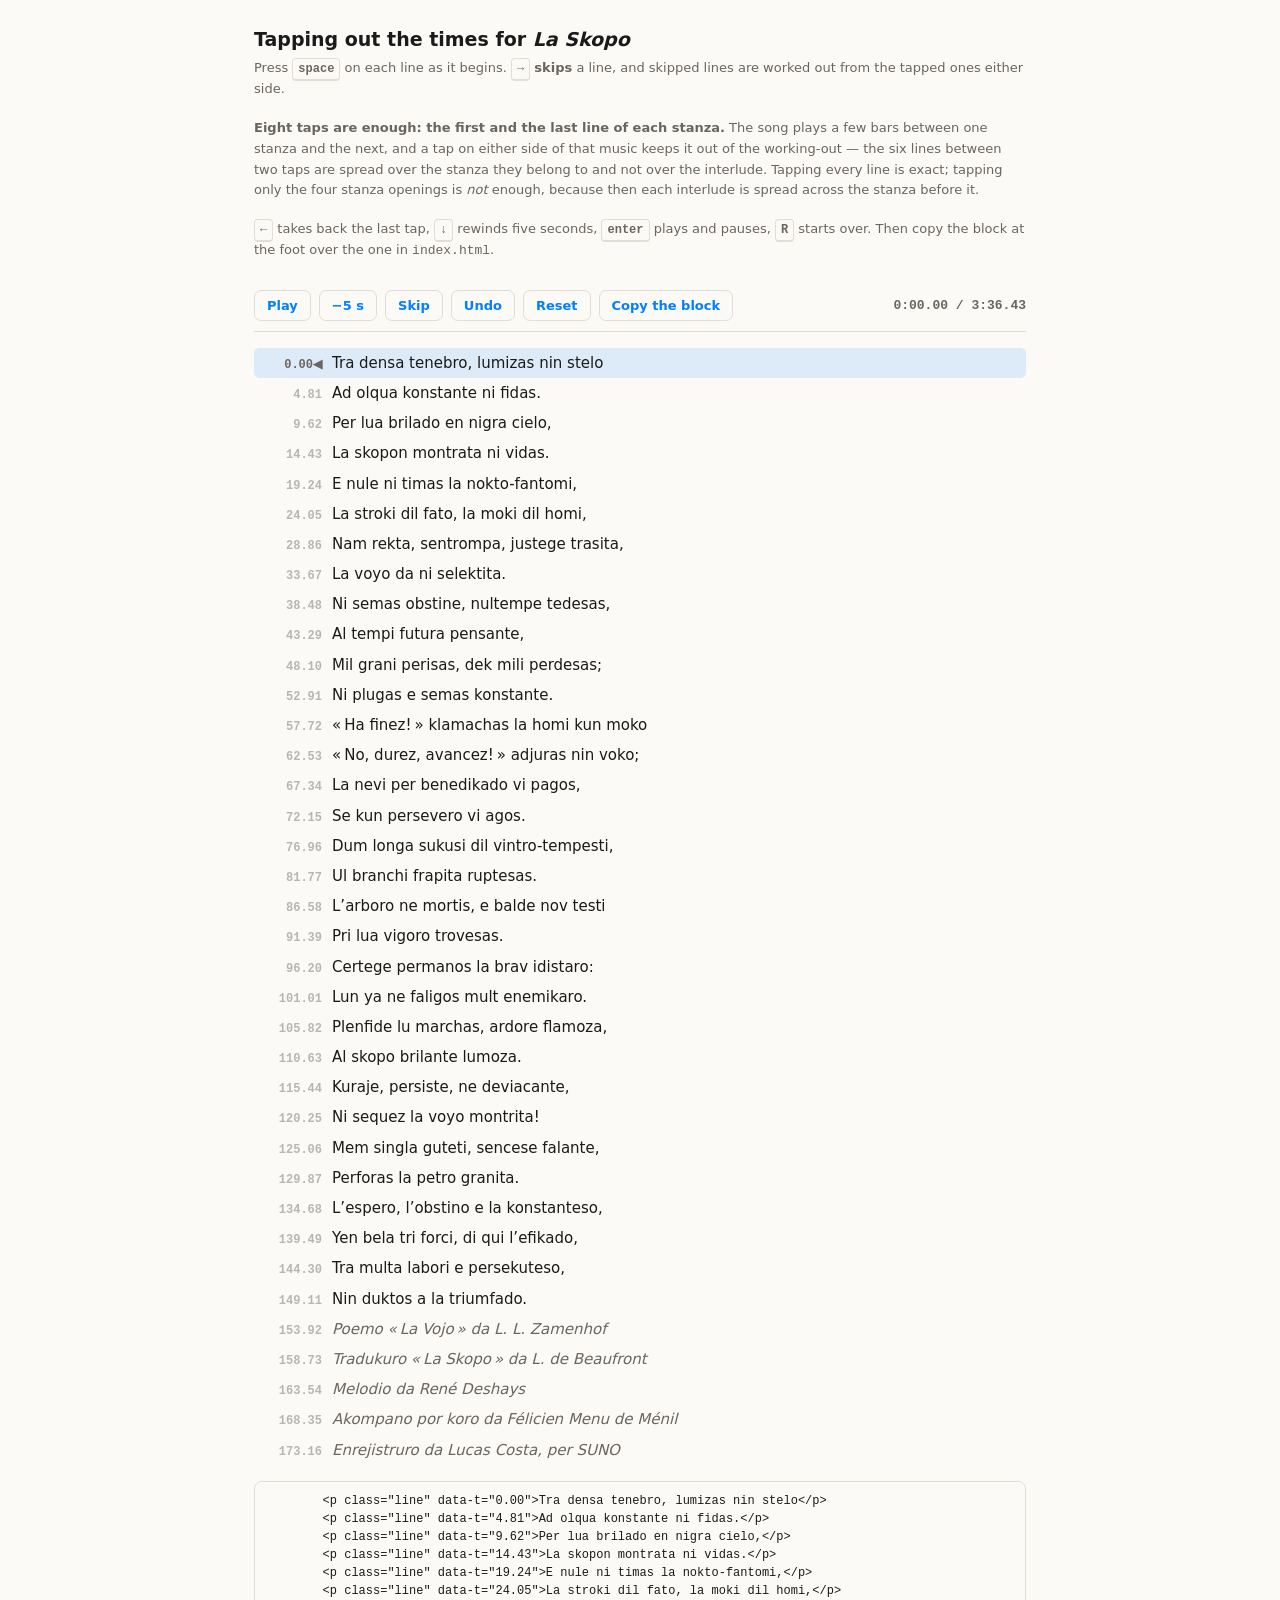
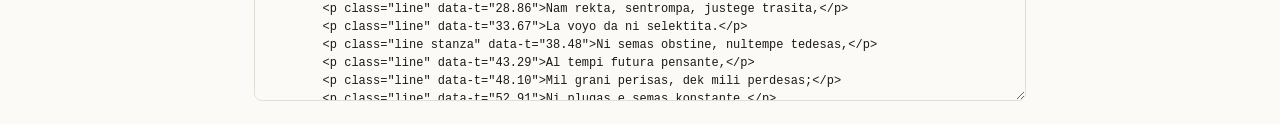
<file: tools/tap.html>
<!DOCTYPE html>
<html lang="en">
<head>
<meta charset="utf-8">
<title>Tapping out the times for La Skopo</title>
<link rel="icon" href="/emblem.svg" type="image/svg+xml">
<!--
  THE ONE THING ON THE PAGE THAT CANNOT BE MEASURED FROM THE RECORDING.

  The reel under the doors needs a second for each line, and there is no
  reading it off the file: the arrangement is continuous — a choir over a
  crescendo — so the envelope has no phrase gaps to anchor on, and its
  brightness gives no clean vocal entry either. Autocorrelation of the
  detrended envelope does give one sharp answer, a strophe of 34.28 s, but
  a strophe is not a line and it does not say where the singing starts.

  So: TAP THEM. Play the song, press the space bar on each line as it
  begins, and this page prints the block of <p class="line"> back with the
  times filled in, ready to replace the one in index.html.

  IT IS NOT SERVED, AND IT READS THE POEM RATHER THAN KEEPING A COPY. The
  lines come from index.html itself, so there is one place where the poem
  lives and the tool cannot go stale against it.

      cd <this repository> && python3 -m http.server
      open http://localhost:8000/tools/tap.html
-->
<style>
:root{color-scheme:light dark;
  --paper:#fbfaf7; --ink:#1a1a1a; --muted:#6b6560; --rule:#e2ddd5; --azure:#007FFF}
@media (prefers-color-scheme:dark){:root{
  --paper:#16161a; --ink:#e8e4de; --muted:#9a938c; --rule:#2c2c33; --azure:#4da3ff}}
*{box-sizing:border-box}
body{margin:0;padding:24px;background:var(--paper);color:var(--ink);
  font:15px/1.6 system-ui,sans-serif;max-width:820px;margin-inline:auto}
h1{font-size:19px;margin:0 0 4px}
p.hint{color:var(--muted);font-size:13px;margin:0 0 18px}
kbd{font:600 12px/1 ui-monospace,monospace;border:1px solid var(--rule);
  border-bottom-width:2px;border-radius:4px;padding:3px 5px;background:var(--paper)}
.bar{position:sticky;top:0;background:var(--paper);padding:10px 0;
  border-bottom:1px solid var(--rule);display:flex;gap:8px;align-items:center;
  flex-wrap:wrap;z-index:2}
button{font:600 13px/1 system-ui,sans-serif;padding:8px 12px;border-radius:7px;
  border:1px solid var(--rule);background:var(--paper);color:var(--azure);cursor:pointer}
button:hover{background:var(--azure);color:var(--paper);border-color:var(--azure)}
.clock{font:600 13px/1 ui-monospace,monospace;color:var(--muted);margin-left:auto}
ol{list-style:none;margin:16px 0;padding:0}
li{display:flex;gap:10px;align-items:baseline;padding:3px 6px;border-radius:5px}
li .t{font:600 12px/1.6 ui-monospace,monospace;color:var(--muted);
  min-width:62px;text-align:right}
li.done .t{color:var(--azure)}
li.next{background:color-mix(in srgb,var(--azure) 12%,transparent)}
li.next .t::after{content:"\25C0"}
li.credit{font-style:italic;color:var(--muted)}
li.guessed .t{opacity:.45}          /* worked out, not tapped */
textarea{width:100%;height:220px;font:12px/1.5 ui-monospace,monospace;
  background:var(--paper);color:var(--ink);border:1px solid var(--rule);
  border-radius:8px;padding:10px}
.err{color:#b4552d}
</style>
</head>
<body>
<h1>Tapping out the times for <em>La Skopo</em></h1>
<p class="hint">
  Press <kbd>space</kbd> on each line as it begins. <kbd>&rarr;</kbd>
  <b>skips</b> a line, and skipped lines are worked out from the tapped ones
  either side.
</p>
<p class="hint">
  <b>Eight taps are enough: the first and the last line of each stanza.</b>
  The song plays a few bars between one stanza and the next, and a tap on
  either side of that music keeps it out of the working-out &mdash; the six
  lines between two taps are spread over the stanza they belong to and not
  over the interlude. Tapping every line is exact; tapping only the four
  stanza openings is <em>not</em> enough, because then each interlude is
  spread across the stanza before it.
</p>
<p class="hint">
  <kbd>&larr;</kbd> takes back the last tap, <kbd>&darr;</kbd> rewinds five
  seconds, <kbd>enter</kbd> plays and pauses, <kbd>R</kbd> starts over. Then
  copy the block at the foot over the one in <code>index.html</code>.
</p>

<div class="bar">
  <button id="play">Play</button>
  <button id="back">&minus;5 s</button>
  <button id="skip">Skip</button>
  <button id="undo">Undo</button>
  <button id="reset">Reset</button>
  <button id="copy">Copy the block</button>
  <span class="clock" id="clock">0:00.00 / 0:00</span>
</div>

<p class="err" id="warn"></p>
<ol id="list"></ol>
<textarea id="out" readonly></textarea>

<audio id="song" src="/audio/la-skopo.mp3" preload="auto"></audio>

<script>
const song = document.getElementById('song');
const list = document.getElementById('list');
const out  = document.getElementById('out');
let lines  = [];         /* {html, cls} straight out of index.html */
let taps   = {};         /* SPARSE: only the lines actually tapped */
let cursor = 0;          /* the line the next tap or skip belongs to */
let overrun = 0;         /* worked-out lines that ran past the end of the file */

/* THE POEM IS NOT KEPT HERE. It is read back out of the page it belongs
   to, so this tool can never drift from it: add a line there and it shows
   up here on the next reload. */
fetch('/index.html')
  .then(r => r.text())
  .then(html => {
    const doc = new DOMParser().parseFromString(html, 'text/html');
    lines = [...doc.querySelectorAll('#reel .line')].map(el => ({
      html: el.innerHTML.trim(),
      cls:  el.getAttribute('class')
    }));
    if (!lines.length) throw new Error('no .line found inside #reel');
    draw();
  })
  .catch(e => {
    list.innerHTML = '<li class="err">Could not read the lines from ' +
      '/index.html — serve the repository root and open this page from it. (' +
      e.message + ')</li>';
  });

const fmt = t => Math.floor(t / 60) + ':' +
  (t % 60).toFixed(2).padStart(5, '0');

/* WHAT WAS NOT TAPPED IS WORKED OUT. Between two tapped lines the untapped
   ones are spread evenly; beyond the last tap, and before the first, the
   nearest tapped interval is carried on. So a run of four taps — one to a
   stanza — already gives every line a time that is close, and every further
   tap only sharpens it. Nothing is ever left at zero.

   AND NOTHING IS LEFT PAST THE END OF THE FILE EITHER. Carrying the rate on
   is only a guess, and a guess that runs off the end is worse than useless:
   MEASURED, on the first real use of this page — the five credits were
   skipped, the average rate of 5.4939 s was carried on past the last line,
   and the last credit landed at 221.00 s in a song that stops at 216.40. It
   could never have been reached. Anything the carry pushes past the end is
   now pulled back inside it, and the page says which lines those are, so
   that a run of guesses cannot leave the file quietly. */
function resolve() {
  const idx = Object.keys(taps).map(Number).sort((a, b) => a - b);
  const dur = song.duration || Infinity;
  if (!idx.length) return lines.map((_, i) => Math.min(i * 4.81, dur - 0.05));
  const rate = idx.length > 1
    ? (taps[idx[idx.length-1]] - taps[idx[0]]) / (idx[idx.length-1] - idx[0])
    : 4.81;
  const raw = lines.map((_, i) => {
    if (i in taps) return taps[i];
    const before = idx.filter(k => k < i).pop();
    const after  = idx.find(k => k > i);
    if (before !== undefined && after !== undefined)
      return taps[before] + (taps[after] - taps[before]) * (i - before) / (after - before);
    if (before !== undefined) return taps[before] + rate * (i - before);
    return Math.max(0, taps[after] - rate * (after - i));
  });
  overrun = raw.filter((t, i) => !(i in taps) && t > dur).length;
  return raw.map(t => Math.min(Math.max(0, t), dur - 0.05));
}

function draw() {
  const times = resolve();
  list.innerHTML = '';
  lines.forEach((l, i) => {
    const li = document.createElement('li');
    li.className = (l.cls.includes('credit') ? 'credit ' : '') +
      (i in taps ? 'done' : i === cursor ? 'next' : 'guessed');
    li.innerHTML = '<span class="t">' + times[i].toFixed(2) +
      '</span><span>' + l.html + '</span>';
    list.appendChild(li);
  });
  const next = list.querySelector('.next');
  if (next) next.scrollIntoView({block: 'center', behavior: 'smooth'});
  const warn = document.getElementById('warn');
  warn.textContent = overrun
    ? overrun + (overrun === 1 ? ' line was' : ' lines were') +
      ' worked out past the end of the song and pulled back to it — tap them.'
    : '';
  write(times);
}

/* The block, exactly as index.html wants it back: eight spaces of indent,
   the classes untouched, one line to a line. */
function write(times) {
  out.value = lines.map((l, i) =>
    '        <p class="' + l.cls + '" data-t="' + times[i].toFixed(2) +
    '">' + l.html + '</p>'
  ).join('\n');
}

function tap()  { if (cursor < lines.length) { taps[cursor] = +song.currentTime.toFixed(2); cursor++; draw(); } }
function skip() { if (cursor < lines.length) { cursor++; draw(); } }
function undo() { cursor = Math.max(0, cursor - 1); delete taps[cursor]; draw(); }

document.getElementById('play') .onclick = () => song.paused ? song.play() : song.pause();
document.getElementById('back') .onclick = () => song.currentTime = Math.max(0, song.currentTime - 5);
document.getElementById('undo') .onclick = () => undo();
document.getElementById('reset').onclick = () => { taps = {}; cursor = 0; song.currentTime = 0; draw(); };
document.getElementById('skip') .onclick = () => skip();
document.getElementById('copy') .onclick = () => {
  out.select(); navigator.clipboard.writeText(out.value);
};
song.addEventListener('play',  () => document.getElementById('play').textContent = 'Pause');
song.addEventListener('pause', () => document.getElementById('play').textContent = 'Play');

addEventListener('keydown', e => {
  if (e.key === ' ')          { e.preventDefault(); tap(); }
  if (e.key === 'ArrowRight') { e.preventDefault(); skip(); }
  if (e.key === 'ArrowLeft')  { e.preventDefault(); undo(); }
  if (e.key === 'ArrowDown')  { e.preventDefault(); song.currentTime = Math.max(0, song.currentTime - 5); }
  if (e.key.toLowerCase() === 'r') { taps = {}; cursor = 0; song.currentTime = 0; draw(); }
  if (e.key === 'Enter')      { e.preventDefault(); song.paused ? song.play() : song.pause(); }
});

setInterval(() => {
  document.getElementById('clock').textContent =
    fmt(song.currentTime) + ' / ' + (song.duration ? fmt(song.duration) : '0:00');
}, 60);
</script>
</body>
</html>
</file>
